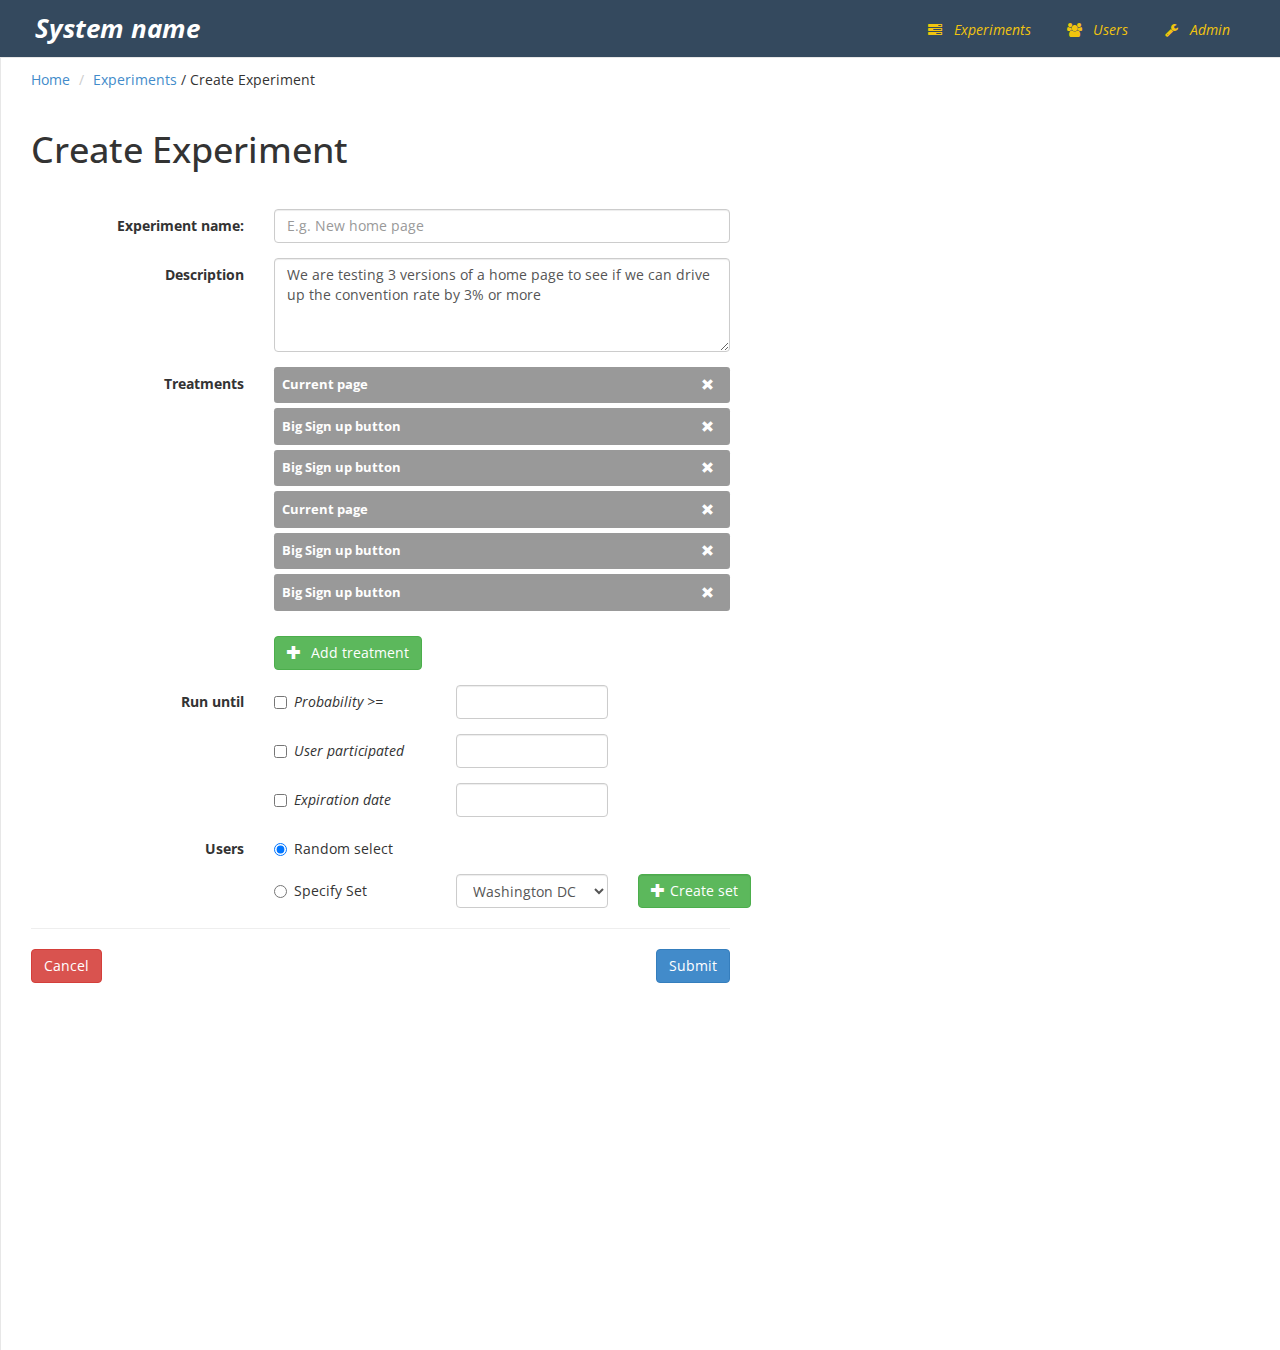
<file: create-experiment.html>
<!DOCTYPE html>
<html>

<head>

    <meta charset="utf-8">
    <meta name="viewport" content="width=device-width, initial-scale=1.0">

    <title>Create Experiment</title>

    <!-- Core CSS - Include with every page -->
    <link href="css/bootstrap.min.css" rel="stylesheet">
    <link href="css/datepicker.css" rel="stylesheet">
    <link href="font-awesome/css/font-awesome.css" rel="stylesheet">

    <!-- Page-Level Plugin CSS - Dashboard -->
    <link href="css/plugins/morris/morris-0.4.3.min.css" rel="stylesheet">
    <link href="css/plugins/timeline/timeline.css" rel="stylesheet">

    <!-- SB Admin CSS - Include with every page -->
    <link href="css/sb-admin.css" rel="stylesheet">

    <link href="css/main.css" rel="stylesheet">

</head>

<body>

<div id="wrapper">

<nav class="navbar navbar-default navbar-fixed-top" role="navigation" style="margin-bottom: 5px">
    <div class="container-fluid">

            <div class="navbar-header">
                <div class="logo">System name</div>
            </div>
    <!-- /.navbar-header -->

    <ul class="nav navbar-top-links navbar-right">
        <!-- /.dropdown -->
        <li>
            <a href="#">
                <i class="fa fa-tasks fa-fw"></i><i class="dropdown-menu-caption">Experiments</i>
            </a>
        </li>
        <!-- /.dropdown -->

        <!-- /.button -->
        <li>
            <a href="#">
                <i class="fa fa-users fa-fw"></i><i class="dropdown-menu-caption">Users</i></i>
            </a>
            <!-- /.button-users -->
        </li>
        <!-- /.button -->

        <!-- /.button -->
        <li>
            <a href="#">
                <i class="fa fa-wrench fa-fw"></i><i class="dropdown-menu-caption">Admin</i></i>
            </a>
            <!-- /.button-users -->
        </li>
        <!-- /.button -->
    </ul>
    <!-- /.navbar-top-links -->
    </div>
</nav>

<div id="page-wrapper">
    <div class="row">
        <div class="col-md-12">
            <ul class="breadcrumb">

                <li><a href="#">Home</a></li>

                <li><a href="#">Experiments</a> / Create Experiment</li>

            </ul>
            <div class="page-header">
                <h1>Create Experiment</h1>
            </div>
        </div>
        <!-- /.col-md-12 -->
    </div>
    <!-- /.row -->
    <div class="row">
        <div class="col-md-7">

                            <form class="form-horizontal" role="form">
                                <div class="form-group">
                                    <label class="col-md-4 control-label">Experiment name:</label>
                                    <div class="col-md-8">
                                        <input class="form-control" placeholder="E.g. New home page">
                                    </div>
                                </div>
                                <div class="form-group">
                                    <label class="col-md-4 control-label">Description</label>
                                    <div class="col-md-8">
                                        <textarea class="form-control" rows="4">We are testing 3 versions of a home page to see if we can drive up the convention rate by 3% or more</textarea>
                                    </div>
                                </div>
                                <div class="form-group">
                                    <label class="col-md-4 control-label">Treatments</label>
                                    <div class="col-md-8">
                                        <span class="label label-default">Current page <span class="glyphicon glyphicon-remove white-remove"></span></span>
                                        <span class="label label-default">Big Sign up button <span class="glyphicon glyphicon-remove white-remove"></span></span>
                                        <span class="label label-default">Big Sign up button <span class="glyphicon glyphicon-remove white-remove"></span></span>
                                        <span class="label label-default">Current page <span class="glyphicon glyphicon-remove white-remove"></span></span>
                                        <span class="label label-default">Big Sign up button <span class="glyphicon glyphicon-remove white-remove"></span></span>
                                        <span class="label label-default">Big Sign up button <span class="glyphicon glyphicon-remove white-remove"></span></span>
                                        <div class="clearfix"><br>
                                        <button class="btn btn-success" type="button" data-toggle="modal" data-target="#addTreatment"><span class="glyphicon glyphicon-plus" style="padding-right: 10px"></span>Add treatment</button>
                                        </div>
                                    
                                    </div>
                                </div>
                                <div class="form-group">
                                    <label class="col-md-4 control-label">Run until</label>
                                    <div class="col-md-3">
                                        <div class="checkbox">
                                            <label><input type="checkbox" value=""><em>Probability >=</em></label>
                                        </div>
                                    </div>
                                    <div class="col-md-3">
                                        <input class="form-control" type="number" min="0">
                                    </div>
                                </div>

                                <div class="form-group">
                                    <label class="col-md-4 control-label"> </label>
                                    <div class="col-md-3">
                                        <div class="checkbox">
                                            <label><input type="checkbox" value=""><em>User participated</em></label>
                                        </div>
                                    </div>
                                    <div class="col-md-3">
                                        <input class="form-control" type="number" min="0">
                                    </div>
                                </div>

                                <div class="form-group">
                                    <label class="col-md-4 control-label"> </label>
                                    <div class="col-md-3">
                                        <div class="checkbox">
                                            <label><input type="checkbox" value=""><em>Expiration date</em></label>
                                        </div>
                                    </div>
                                    <div class="col-md-3">
                                        <input class="form-control datepicker" type="text" >
                                    </div>
                                </div>


                                <div class="form-group">
                                    <label class="col-md-4 control-label">Users</label>
                                    <div class="col-md-3">
                                        <div class="radio">
                                            <label>
                                                <input type="radio" name="optionsRadios" value="option1" checked>Random select
                                            </label>
                                        </div>
                                    </div>
                                    <div class="col-md-3">
                                       
                                    </div>
                                </div>


                                <div class="form-group">
                                    <label class="col-md-4 control-label"> </label>
                                    <div class="col-md-3">
                                        <div class="radio">
                                            <label>
                                                <input type="radio" name="optionsRadios" value="option2">Specify Set
                                            </label>
                                        </div>
                                    </div>
                                    <div class="col-md-3">
                                       <select class="form-control">
                                            <option>Washington DC males</option>
                                        </select>
                                    </div>
                                    <div class="col-md-1">
                                        <button class="brn btn-success form-control btn-create-set"><span class="glyphicon glyphicon-plus" style="padding-right: 5px"></span>Create set</button>
                                    </div>
                                </div>

                                <hr>
                                <div class="clearfix">

                                <button type="submit" class="btn btn-primary pull-right">Submit</button>
                                <a href="index.html" type="reset" class="btn btn-danger ">Cancel</a>

                                </div>

                            </form>

              
        <!-- /.col-md-12 -->
    </div>
    <!-- /.row -->
</div>
<!-- /#page-wrapper -->

</div>
<!-- /#wrapper -->

<!-- Modal -->
<div class="modal fade" id="addTreatment" tabindex="-1" role="dialog" aria-labelledby="addTreatmentLabel" aria-hidden="true">
    <div class="modal-dialog">
        <div class="modal-content">
            <div class="modal-header">
                <button type="button" class="close" data-dismiss="modal" aria-hidden="true">&times;</button>
                <h4 class="modal-title" id="addTreatmentLabel">Add treatment</h4>
            </div>
            <div class="modal-body">
                <form role="form">
                    <div class="form-group">
                        <label class="">Treatment name:</label>
                        <input class="form-control">
                    </div>
                    <div class="form-group">
                        <label>Description</label>
                        <textarea class="form-control" rows="4"></textarea>
                    </div>
                </form>
            </div>
            <div class="modal-footer">
                <button type="button" class="btn btn-primary">Add</button>
                <button type="button" class="btn btn-default" data-dismiss="modal">Close</button>
            </div>
        </div>
    </div>
</div>

<!-- Core Scripts - Include with every page -->
<script src="js/jquery-1.10.2.js"></script>
<script src="js/bootstrap.min.js"></script>
<script src="js/bootstrap-datepicker.js"></script>
<script src="js/plugins/metisMenu/jquery.metisMenu.js"></script>

<!-- Page-Level Plugin Scripts - Dashboard -->


<!-- SB Admin Scripts - Include with every page -->
<script src="js/sb-admin.js"></script>

<!-- Page-Level Demo Scripts - Dashboard - Use for reference -->
<script src="js/main.js"></script>

</body>

</html>
</file>
<file: css/plugins/timeline/timeline.css>
.timeline {
    position: relative;
    padding: 20px 0 20px;
    list-style: none;
}

.timeline:before {
    content: " ";
    position: absolute;
    top: 0;
    bottom: 0;
    left: 50%;
    width: 3px;
    margin-left: -1.5px;
    background-color: #eeeeee;
}

.timeline > li {
    position: relative;
    margin-bottom: 20px;
}

.timeline > li:before,
.timeline > li:after {
    content: " ";
    display: table;
}

.timeline > li:after {
    clear: both;
}

.timeline > li:before,
.timeline > li:after {
    content: " ";
    display: table;
}

.timeline > li:after {
    clear: both;
}

.timeline > li > .timeline-panel {
    float: left;
    position: relative;
    width: 46%;
    padding: 20px;
    border: 1px solid #d4d4d4;
    border-radius: 2px;
    -webkit-box-shadow: 0 1px 6px rgba(0,0,0,0.175);
    box-shadow: 0 1px 6px rgba(0,0,0,0.175);
}

.timeline > li > .timeline-panel:before {
    content: " ";
    display: inline-block;
    position: absolute;
    top: 26px;
    right: -15px;
    border-top: 15px solid transparent;
    border-right: 0 solid #ccc;
    border-bottom: 15px solid transparent;
    border-left: 15px solid #ccc;
}

.timeline > li > .timeline-panel:after {
    content: " ";
    display: inline-block;
    position: absolute;
    top: 27px;
    right: -14px;
    border-top: 14px solid transparent;
    border-right: 0 solid #fff;
    border-bottom: 14px solid transparent;
    border-left: 14px solid #fff;
}

.timeline > li > .timeline-badge {
    z-index: 100;
    position: absolute;
    top: 16px;
    left: 50%;
    width: 50px;
    height: 50px;
    margin-left: -25px;
    border-radius: 50% 50% 50% 50%;
    text-align: center;
    font-size: 1.4em;
    line-height: 50px;
    color: #fff;
    background-color: #999999;
}

.timeline > li.timeline-inverted > .timeline-panel {
    float: right;
}

.timeline > li.timeline-inverted > .timeline-panel:before {
    right: auto;
    left: -15px;
    border-right-width: 15px;
    border-left-width: 0;
}

.timeline > li.timeline-inverted > .timeline-panel:after {
    right: auto;
    left: -14px;
    border-right-width: 14px;
    border-left-width: 0;
}

.timeline-badge.primary {
    background-color: #2e6da4 !important;
}

.timeline-badge.success {
    background-color: #3f903f !important;
}

.timeline-badge.warning {
    background-color: #f0ad4e !important;
}

.timeline-badge.danger {
    background-color: #d9534f !important;
}

.timeline-badge.info {
    background-color: #5bc0de !important;
}

.timeline-title {
    margin-top: 0;
    color: inherit;
}

.timeline-body > p,
.timeline-body > ul {
    margin-bottom: 0;
}

.timeline-body > p + p {
    margin-top: 5px;
}
</file>
<file: css/sb-admin.css>
/* Global Styles */

/* ------------------------------- */
@import url(http://fonts.googleapis.com/css?family=Open+Sans:400,600);

body {
    padding-top: 100px;
    background-color: #f8f8f8;
    font-family: 'Open Sans', sans-serif;
}

@media(min-width:768px) {
    body {
        padding-top: 50px;
    }
}


.logo {
    font-size: 26px;
    font-weight: bold;
    font-style: italic;
    padding:10px 20px; 
}
/* Wrappers */

/* ------------------------------- */

#wrapper {
    width: 100%;
}

#page-wrapper {
    padding: 0 15px;
    min-height: 568px;
    background-color: #fff;
}

@media(min-width:768px) {
    #page-wrapper {
        position: inherit;
        margin: 0 0 0 0px;
        padding: 0 30px;
        min-height: 1300px;
        border-left: 1px solid #e7e7e7;
    }
}

/* Navigation */

/* ------------------------------- */

/* Top Right Navigation Dropdown Styles */

.navbar-top-links li {
    display: inline-block;
}

.navbar-top-links li:last-child {
    margin-right: 15px;
}

.navbar-top-links li a {
    padding: 15px;
    min-height: 50px;
}

.navbar-top-links .dropdown-menu li {
    display: block;
}

.navbar-top-links .dropdown-menu li:last-child {
    margin-right: 0;
}

.navbar-top-links .dropdown-menu li a {
    padding: 3px 20px;
    min-height: 0;
}

.navbar-top-links .dropdown-menu li a div {
    white-space: normal;
}

.navbar-top-links .dropdown-messages,
.navbar-top-links .dropdown-tasks,
.navbar-top-links .dropdown-alerts {
    width: 310px;
    min-width: 0;
}

.navbar-top-links .dropdown-messages {
    margin-left: 5px;
}

.navbar-top-links .dropdown-tasks {
    margin-left: -59px;
}

.navbar-top-links .dropdown-alerts {
    margin-left: -123px;
}

.navbar-top-links .dropdown-user {
    right: 0;
    left: auto;
}

/* Sidebar Menu Styles */

.navbar-static-side ul li {
    border-bottom: 1px solid #e7e7e7;
}

.sidebar-search {
    padding: 15px;
}

.arrow {
    float: right;
}

.fa.arrow:before {
    content: "\f104";
}

.active > a > .fa.arrow:before {
    content: "\f107";
}

.nav-second-level li,
.nav-third-level li {
    border-bottom: none !important;
}

.nav-second-level li a {
    padding-left: 37px;
}

.nav-third-level li a {
    padding-left: 52px;
}

@media(min-width:768px) {
    .navbar-static-side {
        z-index: 1;
        position: absolute;
        width: 250px;
        margin-top: 51px;
    }

    .navbar-top-links .dropdown-messages,
    .navbar-top-links .dropdown-tasks,
    .navbar-top-links .dropdown-alerts {
        margin-left: auto;
    }
}

@media(max-height:600px) and (max-width:767px) {
    .sidebar-collapse {
        max-height: 300px;
        overflow-y: scroll;
    }
}

@media(max-height:400px) and (max-width:767px) {
    .sidebar-collapse {
        max-height: 200px;
        overflow-y: scroll;
    }
}

/* Buttons */

/* ------------------------------- */

.btn-outline {
    color: inherit;
    background-color: transparent;
    transition: all .5s;
}

.btn-primary.btn-outline {
    color: #428bca;
}

.btn-success.btn-outline {
    color: #5cb85c;
}

.btn-info.btn-outline {
    color: #5bc0de;
}

.btn-warning.btn-outline {
    color: #f0ad4e;
}

.btn-danger.btn-outline {
    color: #d9534f;
}

.btn-primary.btn-outline:hover,
.btn-success.btn-outline:hover,
.btn-info.btn-outline:hover,
.btn-warning.btn-outline:hover,
.btn-danger.btn-outline:hover {
    color: #fff;
}

/* Pages */

/* ------------------------------- */

/* Dashboard Chat */

.chat {
    margin: 0;
    padding: 0;
    list-style: none;
}

.chat li {
    margin-bottom: 10px;
    padding-bottom: 5px;
    border-bottom: 1px dotted #B3A9A9;
}

.chat li.left .chat-body {
    margin-left: 60px;
}

.chat li.right .chat-body {
    margin-right: 60px;
}

.chat li .chat-body p {
    margin: 0;
    color: #777777;
}

.panel .slidedown .glyphicon,
.chat .glyphicon {
    margin-right: 5px;
}

.chat-panel .panel-body {
    height: 350px;
    overflow-y: scroll;
}

/* Login Page */

.login-panel {
    margin-top: 25%;
}

/* Flot Chart Containers */

.flot-chart {
    display: block;
    height: 400px;
}

.flot-chart-content {
    width: 100%;
    height: 100%;
}

/* DataTables Overrides */

table.dataTable thead .sorting,
table.dataTable thead .sorting_asc,
table.dataTable thead .sorting_desc,
table.dataTable thead .sorting_asc_disabled,
table.dataTable thead .sorting_desc_disabled {
    background: transparent;
}

table.dataTable thead .sorting_asc:after {
    content: "\f0de";
    float: right;
    font-family: fontawesome;
}

table.dataTable thead .sorting_desc:after {
    content: "\f0dd";
    float: right;
    font-family: fontawesome;
}

table.dataTable thead .sorting:after {
    content: "\f0dc";
    float: right;
    font-family: fontawesome;
    color: rgba(50,50,50,.5);
}

/* Circle Buttons */

.btn-circle {
    width: 30px;
    height: 30px;
    padding: 6px 0;
    border-radius: 15px;
    text-align: center;
    font-size: 12px;
    line-height: 1.428571429;
}

.btn-circle.btn-lg {
    width: 50px;
    height: 50px;
    padding: 10px 16px;
    border-radius: 25px;
    font-size: 18px;
    line-height: 1.33;
}

.btn-circle.btn-xl {
    width: 70px;
    height: 70px;
    padding: 10px 16px;
    border-radius: 35px;
    font-size: 24px;
    line-height: 1.33;
}

.show-grid [class^="col-"] {
    padding-top: 10px;
    padding-bottom: 10px;
    border: 1px solid #ddd;
    background-color: #eee !important;
}

.show-grid {
    margin: 15px 0;
}
.nav {
    margin-top: 10px;
}
.label {
font-size: 13px;
margin-bottom: 5px;
line-height: 30px;
display: block;
text-align: left;
}
.white-remove {
    text-align: right;
float: right;
margin: 8px;
cursor: pointer;
}
.navbar-default {
    background: #34495E;
    color: #fff;
}
.navbar-default a {
    color: #F1C40F;
}
.nav>li>a {
    padding: 10px!important;
min-height: 15px;
}
.nav>li>a:hover, .nav>li>a:focus {
text-decoration: none;
background-color: #2C3E50;
border-radius: 5px;
padding: 10px!important;
min-height: 15px;
}
</file>
<file: css/main.css>
.dropdown-menu-caption {
    margin: 0px 10px 0px 10px;
}

.page-wrapper {
    margin-left: 0px;
}

.breadcrumb {
    padding: 0px;
    margin: 20px 0 0 0;
    background: transparent;
}

.red-remove {
    color: red;
    cursor: pointer;
}

.treatment {
    margin-bottom: 10px;
}

.empty-page-header {
    margin-top: 0px;
    border-bottom: 0px;
}

.col-18 {
    width: 18%;
}

.btn-create-set {
    width: auto;
    white-space: nowrap;
}


@media(max-width:767px){
    .dropdown-menu-caption {
        display: none;
    }
}

.hiddenExperiments.in {
    display: table-row;
}
.page-header {
    border-bottom: none;
}
.panel-heading {
    color: #fff!important;
    text-transform: uppercase;
    background-color: #34495E!important;
    border-color: #ddd;
    font-weight: bold!important;
}
</file>
<file: css/datepicker.css>
/*!
 * Datepicker for Bootstrap
 *
 * Copyright 2012 Stefan Petre
 * Improvements by Andrew Rowls
 * Licensed under the Apache License v2.0
 * http://www.apache.org/licenses/LICENSE-2.0
 *
 */
.datepicker {
  padding: 4px;
  border-radius: 4px;
  direction: ltr;
  /*.dow {
		border-top: 1px solid #ddd !important;
	}*/
}
.datepicker-inline {
  width: 220px;
}
.datepicker.datepicker-rtl {
  direction: rtl;
}
.datepicker.datepicker-rtl table tr td span {
  float: right;
}
.datepicker-dropdown {
  top: 0;
  left: 0;
}
.datepicker-dropdown:before {
  content: '';
  display: inline-block;
  border-left: 7px solid transparent;
  border-right: 7px solid transparent;
  border-bottom: 7px solid #ccc;
  border-top: 0;
  border-bottom-color: rgba(0, 0, 0, 0.2);
  position: absolute;
}
.datepicker-dropdown:after {
  content: '';
  display: inline-block;
  border-left: 6px solid transparent;
  border-right: 6px solid transparent;
  border-bottom: 6px solid #fff;
  border-top: 0;
  position: absolute;
}
.datepicker-dropdown.datepicker-orient-left:before {
  left: 6px;
}
.datepicker-dropdown.datepicker-orient-left:after {
  left: 7px;
}
.datepicker-dropdown.datepicker-orient-right:before {
  right: 6px;
}
.datepicker-dropdown.datepicker-orient-right:after {
  right: 7px;
}
.datepicker-dropdown.datepicker-orient-top:before {
  top: -7px;
}
.datepicker-dropdown.datepicker-orient-top:after {
  top: -6px;
}
.datepicker-dropdown.datepicker-orient-bottom:before {
  bottom: -7px;
  border-bottom: 0;
  border-top: 7px solid #999;
}
.datepicker-dropdown.datepicker-orient-bottom:after {
  bottom: -6px;
  border-bottom: 0;
  border-top: 6px solid #fff;
}
.datepicker > div {
  display: none;
}
.datepicker.days div.datepicker-days {
  display: block;
}
.datepicker.months div.datepicker-months {
  display: block;
}
.datepicker.years div.datepicker-years {
  display: block;
}
.datepicker table {
  margin: 0;
  -webkit-touch-callout: none;
  -webkit-user-select: none;
  -khtml-user-select: none;
  -moz-user-select: none;
  -ms-user-select: none;
  user-select: none;
}
.datepicker table tr td,
.datepicker table tr th {
  text-align: center;
  width: 30px;
  height: 30px;
  border-radius: 4px;
  border: none;
}
.table-striped .datepicker table tr td,
.table-striped .datepicker table tr th {
  background-color: transparent;
}
.datepicker table tr td.day:hover,
.datepicker table tr td.day.focused {
  background: #eeeeee;
  cursor: pointer;
}
.datepicker table tr td.old,
.datepicker table tr td.new {
  color: #999999;
}
.datepicker table tr td.disabled,
.datepicker table tr td.disabled:hover {
  background: none;
  color: #999999;
  cursor: default;
}
.datepicker table tr td.today,
.datepicker table tr td.today:hover,
.datepicker table tr td.today.disabled,
.datepicker table tr td.today.disabled:hover {
  color: #000000;
  background-color: #ffdb99;
  border-color: #ffb733;
}
.datepicker table tr td.today:hover,
.datepicker table tr td.today:hover:hover,
.datepicker table tr td.today.disabled:hover,
.datepicker table tr td.today.disabled:hover:hover,
.datepicker table tr td.today:focus,
.datepicker table tr td.today:hover:focus,
.datepicker table tr td.today.disabled:focus,
.datepicker table tr td.today.disabled:hover:focus,
.datepicker table tr td.today:active,
.datepicker table tr td.today:hover:active,
.datepicker table tr td.today.disabled:active,
.datepicker table tr td.today.disabled:hover:active,
.datepicker table tr td.today.active,
.datepicker table tr td.today:hover.active,
.datepicker table tr td.today.disabled.active,
.datepicker table tr td.today.disabled:hover.active,
.open .dropdown-toggle.datepicker table tr td.today,
.open .dropdown-toggle.datepicker table tr td.today:hover,
.open .dropdown-toggle.datepicker table tr td.today.disabled,
.open .dropdown-toggle.datepicker table tr td.today.disabled:hover {
  color: #000000;
  background-color: #ffcd70;
  border-color: #f59e00;
}
.datepicker table tr td.today:active,
.datepicker table tr td.today:hover:active,
.datepicker table tr td.today.disabled:active,
.datepicker table tr td.today.disabled:hover:active,
.datepicker table tr td.today.active,
.datepicker table tr td.today:hover.active,
.datepicker table tr td.today.disabled.active,
.datepicker table tr td.today.disabled:hover.active,
.open .dropdown-toggle.datepicker table tr td.today,
.open .dropdown-toggle.datepicker table tr td.today:hover,
.open .dropdown-toggle.datepicker table tr td.today.disabled,
.open .dropdown-toggle.datepicker table tr td.today.disabled:hover {
  background-image: none;
}
.datepicker table tr td.today.disabled,
.datepicker table tr td.today:hover.disabled,
.datepicker table tr td.today.disabled.disabled,
.datepicker table tr td.today.disabled:hover.disabled,
.datepicker table tr td.today[disabled],
.datepicker table tr td.today:hover[disabled],
.datepicker table tr td.today.disabled[disabled],
.datepicker table tr td.today.disabled:hover[disabled],
fieldset[disabled] .datepicker table tr td.today,
fieldset[disabled] .datepicker table tr td.today:hover,
fieldset[disabled] .datepicker table tr td.today.disabled,
fieldset[disabled] .datepicker table tr td.today.disabled:hover,
.datepicker table tr td.today.disabled:hover,
.datepicker table tr td.today:hover.disabled:hover,
.datepicker table tr td.today.disabled.disabled:hover,
.datepicker table tr td.today.disabled:hover.disabled:hover,
.datepicker table tr td.today[disabled]:hover,
.datepicker table tr td.today:hover[disabled]:hover,
.datepicker table tr td.today.disabled[disabled]:hover,
.datepicker table tr td.today.disabled:hover[disabled]:hover,
fieldset[disabled] .datepicker table tr td.today:hover,
fieldset[disabled] .datepicker table tr td.today:hover:hover,
fieldset[disabled] .datepicker table tr td.today.disabled:hover,
fieldset[disabled] .datepicker table tr td.today.disabled:hover:hover,
.datepicker table tr td.today.disabled:focus,
.datepicker table tr td.today:hover.disabled:focus,
.datepicker table tr td.today.disabled.disabled:focus,
.datepicker table tr td.today.disabled:hover.disabled:focus,
.datepicker table tr td.today[disabled]:focus,
.datepicker table tr td.today:hover[disabled]:focus,
.datepicker table tr td.today.disabled[disabled]:focus,
.datepicker table tr td.today.disabled:hover[disabled]:focus,
fieldset[disabled] .datepicker table tr td.today:focus,
fieldset[disabled] .datepicker table tr td.today:hover:focus,
fieldset[disabled] .datepicker table tr td.today.disabled:focus,
fieldset[disabled] .datepicker table tr td.today.disabled:hover:focus,
.datepicker table tr td.today.disabled:active,
.datepicker table tr td.today:hover.disabled:active,
.datepicker table tr td.today.disabled.disabled:active,
.datepicker table tr td.today.disabled:hover.disabled:active,
.datepicker table tr td.today[disabled]:active,
.datepicker table tr td.today:hover[disabled]:active,
.datepicker table tr td.today.disabled[disabled]:active,
.datepicker table tr td.today.disabled:hover[disabled]:active,
fieldset[disabled] .datepicker table tr td.today:active,
fieldset[disabled] .datepicker table tr td.today:hover:active,
fieldset[disabled] .datepicker table tr td.today.disabled:active,
fieldset[disabled] .datepicker table tr td.today.disabled:hover:active,
.datepicker table tr td.today.disabled.active,
.datepicker table tr td.today:hover.disabled.active,
.datepicker table tr td.today.disabled.disabled.active,
.datepicker table tr td.today.disabled:hover.disabled.active,
.datepicker table tr td.today[disabled].active,
.datepicker table tr td.today:hover[disabled].active,
.datepicker table tr td.today.disabled[disabled].active,
.datepicker table tr td.today.disabled:hover[disabled].active,
fieldset[disabled] .datepicker table tr td.today.active,
fieldset[disabled] .datepicker table tr td.today:hover.active,
fieldset[disabled] .datepicker table tr td.today.disabled.active,
fieldset[disabled] .datepicker table tr td.today.disabled:hover.active {
  background-color: #ffdb99;
  border-color: #ffb733;
}
.datepicker table tr td.today:hover:hover {
  color: #000;
}
.datepicker table tr td.today.active:hover {
  color: #fff;
}
.datepicker table tr td.range,
.datepicker table tr td.range:hover,
.datepicker table tr td.range.disabled,
.datepicker table tr td.range.disabled:hover {
  background: #eeeeee;
  border-radius: 0;
}
.datepicker table tr td.range.today,
.datepicker table tr td.range.today:hover,
.datepicker table tr td.range.today.disabled,
.datepicker table tr td.range.today.disabled:hover {
  color: #000000;
  background-color: #f7ca77;
  border-color: #f1a417;
  border-radius: 0;
}
.datepicker table tr td.range.today:hover,
.datepicker table tr td.range.today:hover:hover,
.datepicker table tr td.range.today.disabled:hover,
.datepicker table tr td.range.today.disabled:hover:hover,
.datepicker table tr td.range.today:focus,
.datepicker table tr td.range.today:hover:focus,
.datepicker table tr td.range.today.disabled:focus,
.datepicker table tr td.range.today.disabled:hover:focus,
.datepicker table tr td.range.today:active,
.datepicker table tr td.range.today:hover:active,
.datepicker table tr td.range.today.disabled:active,
.datepicker table tr td.range.today.disabled:hover:active,
.datepicker table tr td.range.today.active,
.datepicker table tr td.range.today:hover.active,
.datepicker table tr td.range.today.disabled.active,
.datepicker table tr td.range.today.disabled:hover.active,
.open .dropdown-toggle.datepicker table tr td.range.today,
.open .dropdown-toggle.datepicker table tr td.range.today:hover,
.open .dropdown-toggle.datepicker table tr td.range.today.disabled,
.open .dropdown-toggle.datepicker table tr td.range.today.disabled:hover {
  color: #000000;
  background-color: #f4bb51;
  border-color: #bf800c;
}
.datepicker table tr td.range.today:active,
.datepicker table tr td.range.today:hover:active,
.datepicker table tr td.range.today.disabled:active,
.datepicker table tr td.range.today.disabled:hover:active,
.datepicker table tr td.range.today.active,
.datepicker table tr td.range.today:hover.active,
.datepicker table tr td.range.today.disabled.active,
.datepicker table tr td.range.today.disabled:hover.active,
.open .dropdown-toggle.datepicker table tr td.range.today,
.open .dropdown-toggle.datepicker table tr td.range.today:hover,
.open .dropdown-toggle.datepicker table tr td.range.today.disabled,
.open .dropdown-toggle.datepicker table tr td.range.today.disabled:hover {
  background-image: none;
}
.datepicker table tr td.range.today.disabled,
.datepicker table tr td.range.today:hover.disabled,
.datepicker table tr td.range.today.disabled.disabled,
.datepicker table tr td.range.today.disabled:hover.disabled,
.datepicker table tr td.range.today[disabled],
.datepicker table tr td.range.today:hover[disabled],
.datepicker table tr td.range.today.disabled[disabled],
.datepicker table tr td.range.today.disabled:hover[disabled],
fieldset[disabled] .datepicker table tr td.range.today,
fieldset[disabled] .datepicker table tr td.range.today:hover,
fieldset[disabled] .datepicker table tr td.range.today.disabled,
fieldset[disabled] .datepicker table tr td.range.today.disabled:hover,
.datepicker table tr td.range.today.disabled:hover,
.datepicker table tr td.range.today:hover.disabled:hover,
.datepicker table tr td.range.today.disabled.disabled:hover,
.datepicker table tr td.range.today.disabled:hover.disabled:hover,
.datepicker table tr td.range.today[disabled]:hover,
.datepicker table tr td.range.today:hover[disabled]:hover,
.datepicker table tr td.range.today.disabled[disabled]:hover,
.datepicker table tr td.range.today.disabled:hover[disabled]:hover,
fieldset[disabled] .datepicker table tr td.range.today:hover,
fieldset[disabled] .datepicker table tr td.range.today:hover:hover,
fieldset[disabled] .datepicker table tr td.range.today.disabled:hover,
fieldset[disabled] .datepicker table tr td.range.today.disabled:hover:hover,
.datepicker table tr td.range.today.disabled:focus,
.datepicker table tr td.range.today:hover.disabled:focus,
.datepicker table tr td.range.today.disabled.disabled:focus,
.datepicker table tr td.range.today.disabled:hover.disabled:focus,
.datepicker table tr td.range.today[disabled]:focus,
.datepicker table tr td.range.today:hover[disabled]:focus,
.datepicker table tr td.range.today.disabled[disabled]:focus,
.datepicker table tr td.range.today.disabled:hover[disabled]:focus,
fieldset[disabled] .datepicker table tr td.range.today:focus,
fieldset[disabled] .datepicker table tr td.range.today:hover:focus,
fieldset[disabled] .datepicker table tr td.range.today.disabled:focus,
fieldset[disabled] .datepicker table tr td.range.today.disabled:hover:focus,
.datepicker table tr td.range.today.disabled:active,
.datepicker table tr td.range.today:hover.disabled:active,
.datepicker table tr td.range.today.disabled.disabled:active,
.datepicker table tr td.range.today.disabled:hover.disabled:active,
.datepicker table tr td.range.today[disabled]:active,
.datepicker table tr td.range.today:hover[disabled]:active,
.datepicker table tr td.range.today.disabled[disabled]:active,
.datepicker table tr td.range.today.disabled:hover[disabled]:active,
fieldset[disabled] .datepicker table tr td.range.today:active,
fieldset[disabled] .datepicker table tr td.range.today:hover:active,
fieldset[disabled] .datepicker table tr td.range.today.disabled:active,
fieldset[disabled] .datepicker table tr td.range.today.disabled:hover:active,
.datepicker table tr td.range.today.disabled.active,
.datepicker table tr td.range.today:hover.disabled.active,
.datepicker table tr td.range.today.disabled.disabled.active,
.datepicker table tr td.range.today.disabled:hover.disabled.active,
.datepicker table tr td.range.today[disabled].active,
.datepicker table tr td.range.today:hover[disabled].active,
.datepicker table tr td.range.today.disabled[disabled].active,
.datepicker table tr td.range.today.disabled:hover[disabled].active,
fieldset[disabled] .datepicker table tr td.range.today.active,
fieldset[disabled] .datepicker table tr td.range.today:hover.active,
fieldset[disabled] .datepicker table tr td.range.today.disabled.active,
fieldset[disabled] .datepicker table tr td.range.today.disabled:hover.active {
  background-color: #f7ca77;
  border-color: #f1a417;
}
.datepicker table tr td.selected,
.datepicker table tr td.selected:hover,
.datepicker table tr td.selected.disabled,
.datepicker table tr td.selected.disabled:hover {
  color: #ffffff;
  background-color: #999999;
  border-color: #555555;
  text-shadow: 0 -1px 0 rgba(0, 0, 0, 0.25);
}
.datepicker table tr td.selected:hover,
.datepicker table tr td.selected:hover:hover,
.datepicker table tr td.selected.disabled:hover,
.datepicker table tr td.selected.disabled:hover:hover,
.datepicker table tr td.selected:focus,
.datepicker table tr td.selected:hover:focus,
.datepicker table tr td.selected.disabled:focus,
.datepicker table tr td.selected.disabled:hover:focus,
.datepicker table tr td.selected:active,
.datepicker table tr td.selected:hover:active,
.datepicker table tr td.selected.disabled:active,
.datepicker table tr td.selected.disabled:hover:active,
.datepicker table tr td.selected.active,
.datepicker table tr td.selected:hover.active,
.datepicker table tr td.selected.disabled.active,
.datepicker table tr td.selected.disabled:hover.active,
.open .dropdown-toggle.datepicker table tr td.selected,
.open .dropdown-toggle.datepicker table tr td.selected:hover,
.open .dropdown-toggle.datepicker table tr td.selected.disabled,
.open .dropdown-toggle.datepicker table tr td.selected.disabled:hover {
  color: #ffffff;
  background-color: #858585;
  border-color: #373737;
}
.datepicker table tr td.selected:active,
.datepicker table tr td.selected:hover:active,
.datepicker table tr td.selected.disabled:active,
.datepicker table tr td.selected.disabled:hover:active,
.datepicker table tr td.selected.active,
.datepicker table tr td.selected:hover.active,
.datepicker table tr td.selected.disabled.active,
.datepicker table tr td.selected.disabled:hover.active,
.open .dropdown-toggle.datepicker table tr td.selected,
.open .dropdown-toggle.datepicker table tr td.selected:hover,
.open .dropdown-toggle.datepicker table tr td.selected.disabled,
.open .dropdown-toggle.datepicker table tr td.selected.disabled:hover {
  background-image: none;
}
.datepicker table tr td.selected.disabled,
.datepicker table tr td.selected:hover.disabled,
.datepicker table tr td.selected.disabled.disabled,
.datepicker table tr td.selected.disabled:hover.disabled,
.datepicker table tr td.selected[disabled],
.datepicker table tr td.selected:hover[disabled],
.datepicker table tr td.selected.disabled[disabled],
.datepicker table tr td.selected.disabled:hover[disabled],
fieldset[disabled] .datepicker table tr td.selected,
fieldset[disabled] .datepicker table tr td.selected:hover,
fieldset[disabled] .datepicker table tr td.selected.disabled,
fieldset[disabled] .datepicker table tr td.selected.disabled:hover,
.datepicker table tr td.selected.disabled:hover,
.datepicker table tr td.selected:hover.disabled:hover,
.datepicker table tr td.selected.disabled.disabled:hover,
.datepicker table tr td.selected.disabled:hover.disabled:hover,
.datepicker table tr td.selected[disabled]:hover,
.datepicker table tr td.selected:hover[disabled]:hover,
.datepicker table tr td.selected.disabled[disabled]:hover,
.datepicker table tr td.selected.disabled:hover[disabled]:hover,
fieldset[disabled] .datepicker table tr td.selected:hover,
fieldset[disabled] .datepicker table tr td.selected:hover:hover,
fieldset[disabled] .datepicker table tr td.selected.disabled:hover,
fieldset[disabled] .datepicker table tr td.selected.disabled:hover:hover,
.datepicker table tr td.selected.disabled:focus,
.datepicker table tr td.selected:hover.disabled:focus,
.datepicker table tr td.selected.disabled.disabled:focus,
.datepicker table tr td.selected.disabled:hover.disabled:focus,
.datepicker table tr td.selected[disabled]:focus,
.datepicker table tr td.selected:hover[disabled]:focus,
.datepicker table tr td.selected.disabled[disabled]:focus,
.datepicker table tr td.selected.disabled:hover[disabled]:focus,
fieldset[disabled] .datepicker table tr td.selected:focus,
fieldset[disabled] .datepicker table tr td.selected:hover:focus,
fieldset[disabled] .datepicker table tr td.selected.disabled:focus,
fieldset[disabled] .datepicker table tr td.selected.disabled:hover:focus,
.datepicker table tr td.selected.disabled:active,
.datepicker table tr td.selected:hover.disabled:active,
.datepicker table tr td.selected.disabled.disabled:active,
.datepicker table tr td.selected.disabled:hover.disabled:active,
.datepicker table tr td.selected[disabled]:active,
.datepicker table tr td.selected:hover[disabled]:active,
.datepicker table tr td.selected.disabled[disabled]:active,
.datepicker table tr td.selected.disabled:hover[disabled]:active,
fieldset[disabled] .datepicker table tr td.selected:active,
fieldset[disabled] .datepicker table tr td.selected:hover:active,
fieldset[disabled] .datepicker table tr td.selected.disabled:active,
fieldset[disabled] .datepicker table tr td.selected.disabled:hover:active,
.datepicker table tr td.selected.disabled.active,
.datepicker table tr td.selected:hover.disabled.active,
.datepicker table tr td.selected.disabled.disabled.active,
.datepicker table tr td.selected.disabled:hover.disabled.active,
.datepicker table tr td.selected[disabled].active,
.datepicker table tr td.selected:hover[disabled].active,
.datepicker table tr td.selected.disabled[disabled].active,
.datepicker table tr td.selected.disabled:hover[disabled].active,
fieldset[disabled] .datepicker table tr td.selected.active,
fieldset[disabled] .datepicker table tr td.selected:hover.active,
fieldset[disabled] .datepicker table tr td.selected.disabled.active,
fieldset[disabled] .datepicker table tr td.selected.disabled:hover.active {
  background-color: #999999;
  border-color: #555555;
}
.datepicker table tr td.active,
.datepicker table tr td.active:hover,
.datepicker table tr td.active.disabled,
.datepicker table tr td.active.disabled:hover {
  color: #ffffff;
  background-color: #428bca;
  border-color: #357ebd;
  text-shadow: 0 -1px 0 rgba(0, 0, 0, 0.25);
}
.datepicker table tr td.active:hover,
.datepicker table tr td.active:hover:hover,
.datepicker table tr td.active.disabled:hover,
.datepicker table tr td.active.disabled:hover:hover,
.datepicker table tr td.active:focus,
.datepicker table tr td.active:hover:focus,
.datepicker table tr td.active.disabled:focus,
.datepicker table tr td.active.disabled:hover:focus,
.datepicker table tr td.active:active,
.datepicker table tr td.active:hover:active,
.datepicker table tr td.active.disabled:active,
.datepicker table tr td.active.disabled:hover:active,
.datepicker table tr td.active.active,
.datepicker table tr td.active:hover.active,
.datepicker table tr td.active.disabled.active,
.datepicker table tr td.active.disabled:hover.active,
.open .dropdown-toggle.datepicker table tr td.active,
.open .dropdown-toggle.datepicker table tr td.active:hover,
.open .dropdown-toggle.datepicker table tr td.active.disabled,
.open .dropdown-toggle.datepicker table tr td.active.disabled:hover {
  color: #ffffff;
  background-color: #3276b1;
  border-color: #285e8e;
}
.datepicker table tr td.active:active,
.datepicker table tr td.active:hover:active,
.datepicker table tr td.active.disabled:active,
.datepicker table tr td.active.disabled:hover:active,
.datepicker table tr td.active.active,
.datepicker table tr td.active:hover.active,
.datepicker table tr td.active.disabled.active,
.datepicker table tr td.active.disabled:hover.active,
.open .dropdown-toggle.datepicker table tr td.active,
.open .dropdown-toggle.datepicker table tr td.active:hover,
.open .dropdown-toggle.datepicker table tr td.active.disabled,
.open .dropdown-toggle.datepicker table tr td.active.disabled:hover {
  background-image: none;
}
.datepicker table tr td.active.disabled,
.datepicker table tr td.active:hover.disabled,
.datepicker table tr td.active.disabled.disabled,
.datepicker table tr td.active.disabled:hover.disabled,
.datepicker table tr td.active[disabled],
.datepicker table tr td.active:hover[disabled],
.datepicker table tr td.active.disabled[disabled],
.datepicker table tr td.active.disabled:hover[disabled],
fieldset[disabled] .datepicker table tr td.active,
fieldset[disabled] .datepicker table tr td.active:hover,
fieldset[disabled] .datepicker table tr td.active.disabled,
fieldset[disabled] .datepicker table tr td.active.disabled:hover,
.datepicker table tr td.active.disabled:hover,
.datepicker table tr td.active:hover.disabled:hover,
.datepicker table tr td.active.disabled.disabled:hover,
.datepicker table tr td.active.disabled:hover.disabled:hover,
.datepicker table tr td.active[disabled]:hover,
.datepicker table tr td.active:hover[disabled]:hover,
.datepicker table tr td.active.disabled[disabled]:hover,
.datepicker table tr td.active.disabled:hover[disabled]:hover,
fieldset[disabled] .datepicker table tr td.active:hover,
fieldset[disabled] .datepicker table tr td.active:hover:hover,
fieldset[disabled] .datepicker table tr td.active.disabled:hover,
fieldset[disabled] .datepicker table tr td.active.disabled:hover:hover,
.datepicker table tr td.active.disabled:focus,
.datepicker table tr td.active:hover.disabled:focus,
.datepicker table tr td.active.disabled.disabled:focus,
.datepicker table tr td.active.disabled:hover.disabled:focus,
.datepicker table tr td.active[disabled]:focus,
.datepicker table tr td.active:hover[disabled]:focus,
.datepicker table tr td.active.disabled[disabled]:focus,
.datepicker table tr td.active.disabled:hover[disabled]:focus,
fieldset[disabled] .datepicker table tr td.active:focus,
fieldset[disabled] .datepicker table tr td.active:hover:focus,
fieldset[disabled] .datepicker table tr td.active.disabled:focus,
fieldset[disabled] .datepicker table tr td.active.disabled:hover:focus,
.datepicker table tr td.active.disabled:active,
.datepicker table tr td.active:hover.disabled:active,
.datepicker table tr td.active.disabled.disabled:active,
.datepicker table tr td.active.disabled:hover.disabled:active,
.datepicker table tr td.active[disabled]:active,
.datepicker table tr td.active:hover[disabled]:active,
.datepicker table tr td.active.disabled[disabled]:active,
.datepicker table tr td.active.disabled:hover[disabled]:active,
fieldset[disabled] .datepicker table tr td.active:active,
fieldset[disabled] .datepicker table tr td.active:hover:active,
fieldset[disabled] .datepicker table tr td.active.disabled:active,
fieldset[disabled] .datepicker table tr td.active.disabled:hover:active,
.datepicker table tr td.active.disabled.active,
.datepicker table tr td.active:hover.disabled.active,
.datepicker table tr td.active.disabled.disabled.active,
.datepicker table tr td.active.disabled:hover.disabled.active,
.datepicker table tr td.active[disabled].active,
.datepicker table tr td.active:hover[disabled].active,
.datepicker table tr td.active.disabled[disabled].active,
.datepicker table tr td.active.disabled:hover[disabled].active,
fieldset[disabled] .datepicker table tr td.active.active,
fieldset[disabled] .datepicker table tr td.active:hover.active,
fieldset[disabled] .datepicker table tr td.active.disabled.active,
fieldset[disabled] .datepicker table tr td.active.disabled:hover.active {
  background-color: #428bca;
  border-color: #357ebd;
}
.datepicker table tr td span {
  display: block;
  width: 23%;
  height: 54px;
  line-height: 54px;
  float: left;
  margin: 1%;
  cursor: pointer;
  border-radius: 4px;
}
.datepicker table tr td span:hover {
  background: #eeeeee;
}
.datepicker table tr td span.disabled,
.datepicker table tr td span.disabled:hover {
  background: none;
  color: #999999;
  cursor: default;
}
.datepicker table tr td span.active,
.datepicker table tr td span.active:hover,
.datepicker table tr td span.active.disabled,
.datepicker table tr td span.active.disabled:hover {
  color: #ffffff;
  background-color: #428bca;
  border-color: #357ebd;
  text-shadow: 0 -1px 0 rgba(0, 0, 0, 0.25);
}
.datepicker table tr td span.active:hover,
.datepicker table tr td span.active:hover:hover,
.datepicker table tr td span.active.disabled:hover,
.datepicker table tr td span.active.disabled:hover:hover,
.datepicker table tr td span.active:focus,
.datepicker table tr td span.active:hover:focus,
.datepicker table tr td span.active.disabled:focus,
.datepicker table tr td span.active.disabled:hover:focus,
.datepicker table tr td span.active:active,
.datepicker table tr td span.active:hover:active,
.datepicker table tr td span.active.disabled:active,
.datepicker table tr td span.active.disabled:hover:active,
.datepicker table tr td span.active.active,
.datepicker table tr td span.active:hover.active,
.datepicker table tr td span.active.disabled.active,
.datepicker table tr td span.active.disabled:hover.active,
.open .dropdown-toggle.datepicker table tr td span.active,
.open .dropdown-toggle.datepicker table tr td span.active:hover,
.open .dropdown-toggle.datepicker table tr td span.active.disabled,
.open .dropdown-toggle.datepicker table tr td span.active.disabled:hover {
  color: #ffffff;
  background-color: #3276b1;
  border-color: #285e8e;
}
.datepicker table tr td span.active:active,
.datepicker table tr td span.active:hover:active,
.datepicker table tr td span.active.disabled:active,
.datepicker table tr td span.active.disabled:hover:active,
.datepicker table tr td span.active.active,
.datepicker table tr td span.active:hover.active,
.datepicker table tr td span.active.disabled.active,
.datepicker table tr td span.active.disabled:hover.active,
.open .dropdown-toggle.datepicker table tr td span.active,
.open .dropdown-toggle.datepicker table tr td span.active:hover,
.open .dropdown-toggle.datepicker table tr td span.active.disabled,
.open .dropdown-toggle.datepicker table tr td span.active.disabled:hover {
  background-image: none;
}
.datepicker table tr td span.active.disabled,
.datepicker table tr td span.active:hover.disabled,
.datepicker table tr td span.active.disabled.disabled,
.datepicker table tr td span.active.disabled:hover.disabled,
.datepicker table tr td span.active[disabled],
.datepicker table tr td span.active:hover[disabled],
.datepicker table tr td span.active.disabled[disabled],
.datepicker table tr td span.active.disabled:hover[disabled],
fieldset[disabled] .datepicker table tr td span.active,
fieldset[disabled] .datepicker table tr td span.active:hover,
fieldset[disabled] .datepicker table tr td span.active.disabled,
fieldset[disabled] .datepicker table tr td span.active.disabled:hover,
.datepicker table tr td span.active.disabled:hover,
.datepicker table tr td span.active:hover.disabled:hover,
.datepicker table tr td span.active.disabled.disabled:hover,
.datepicker table tr td span.active.disabled:hover.disabled:hover,
.datepicker table tr td span.active[disabled]:hover,
.datepicker table tr td span.active:hover[disabled]:hover,
.datepicker table tr td span.active.disabled[disabled]:hover,
.datepicker table tr td span.active.disabled:hover[disabled]:hover,
fieldset[disabled] .datepicker table tr td span.active:hover,
fieldset[disabled] .datepicker table tr td span.active:hover:hover,
fieldset[disabled] .datepicker table tr td span.active.disabled:hover,
fieldset[disabled] .datepicker table tr td span.active.disabled:hover:hover,
.datepicker table tr td span.active.disabled:focus,
.datepicker table tr td span.active:hover.disabled:focus,
.datepicker table tr td span.active.disabled.disabled:focus,
.datepicker table tr td span.active.disabled:hover.disabled:focus,
.datepicker table tr td span.active[disabled]:focus,
.datepicker table tr td span.active:hover[disabled]:focus,
.datepicker table tr td span.active.disabled[disabled]:focus,
.datepicker table tr td span.active.disabled:hover[disabled]:focus,
fieldset[disabled] .datepicker table tr td span.active:focus,
fieldset[disabled] .datepicker table tr td span.active:hover:focus,
fieldset[disabled] .datepicker table tr td span.active.disabled:focus,
fieldset[disabled] .datepicker table tr td span.active.disabled:hover:focus,
.datepicker table tr td span.active.disabled:active,
.datepicker table tr td span.active:hover.disabled:active,
.datepicker table tr td span.active.disabled.disabled:active,
.datepicker table tr td span.active.disabled:hover.disabled:active,
.datepicker table tr td span.active[disabled]:active,
.datepicker table tr td span.active:hover[disabled]:active,
.datepicker table tr td span.active.disabled[disabled]:active,
.datepicker table tr td span.active.disabled:hover[disabled]:active,
fieldset[disabled] .datepicker table tr td span.active:active,
fieldset[disabled] .datepicker table tr td span.active:hover:active,
fieldset[disabled] .datepicker table tr td span.active.disabled:active,
fieldset[disabled] .datepicker table tr td span.active.disabled:hover:active,
.datepicker table tr td span.active.disabled.active,
.datepicker table tr td span.active:hover.disabled.active,
.datepicker table tr td span.active.disabled.disabled.active,
.datepicker table tr td span.active.disabled:hover.disabled.active,
.datepicker table tr td span.active[disabled].active,
.datepicker table tr td span.active:hover[disabled].active,
.datepicker table tr td span.active.disabled[disabled].active,
.datepicker table tr td span.active.disabled:hover[disabled].active,
fieldset[disabled] .datepicker table tr td span.active.active,
fieldset[disabled] .datepicker table tr td span.active:hover.active,
fieldset[disabled] .datepicker table tr td span.active.disabled.active,
fieldset[disabled] .datepicker table tr td span.active.disabled:hover.active {
  background-color: #428bca;
  border-color: #357ebd;
}
.datepicker table tr td span.old,
.datepicker table tr td span.new {
  color: #999999;
}
.datepicker th.datepicker-switch {
  width: 145px;
}
.datepicker thead tr:first-child th,
.datepicker tfoot tr th {
  cursor: pointer;
}
.datepicker thead tr:first-child th:hover,
.datepicker tfoot tr th:hover {
  background: #eeeeee;
}
.datepicker .cw {
  font-size: 10px;
  width: 12px;
  padding: 0 2px 0 5px;
  vertical-align: middle;
}
.datepicker thead tr:first-child th.cw {
  cursor: default;
  background-color: transparent;
}
.input-group.date .input-group-addon i {
  cursor: pointer;
  width: 16px;
  height: 16px;
}
.input-daterange input {
  text-align: center;
}
.input-daterange input:first-child {
  border-radius: 3px 0 0 3px;
}
.input-daterange input:last-child {
  border-radius: 0 3px 3px 0;
}
.input-daterange .input-group-addon {
  width: auto;
  min-width: 16px;
  padding: 4px 5px;
  font-weight: normal;
  line-height: 1.428571429;
  text-align: center;
  text-shadow: 0 1px 0 #fff;
  vertical-align: middle;
  background-color: #eeeeee;
  border: solid #cccccc;
  border-width: 1px 0;
  margin-left: -5px;
  margin-right: -5px;
}
.datepicker.dropdown-menu {
  position: absolute;
  top: 100%;
  left: 0;
  z-index: 1000;
  float: left;
  display: none;
  min-width: 160px;
  list-style: none;
  background-color: #ffffff;
  border: 1px solid #ccc;
  border: 1px solid rgba(0, 0, 0, 0.2);
  border-radius: 5px;
  -webkit-box-shadow: 0 5px 10px rgba(0, 0, 0, 0.2);
  -moz-box-shadow: 0 5px 10px rgba(0, 0, 0, 0.2);
  box-shadow: 0 5px 10px rgba(0, 0, 0, 0.2);
  -webkit-background-clip: padding-box;
  -moz-background-clip: padding;
  background-clip: padding-box;
  *border-right-width: 2px;
  *border-bottom-width: 2px;
  color: #333333;
  font-family: "Helvetica Neue", Helvetica, Arial, sans-serif;
  font-size: 13px;
  line-height: 1.428571429;
}
.datepicker.dropdown-menu th,
.datepicker.datepicker-inline th,
.datepicker.dropdown-menu td,
.datepicker.datepicker-inline td {
  padding: 0px 5px;
}
</file>
<file: css/plugins/morris/morris-0.4.3.min.css>
.morris-hover{position:absolute;z-index:1000;}.morris-hover.morris-default-style{border-radius:10px;padding:6px;color:#666;background:rgba(255, 255, 255, 0.8);border:solid 2px rgba(230, 230, 230, 0.8);font-family:sans-serif;font-size:12px;text-align:center;}.morris-hover.morris-default-style .morris-hover-row-label{font-weight:bold;margin:0.25em 0;}
.morris-hover.morris-default-style .morris-hover-point{white-space:nowrap;margin:0.1em 0;}
</file>
